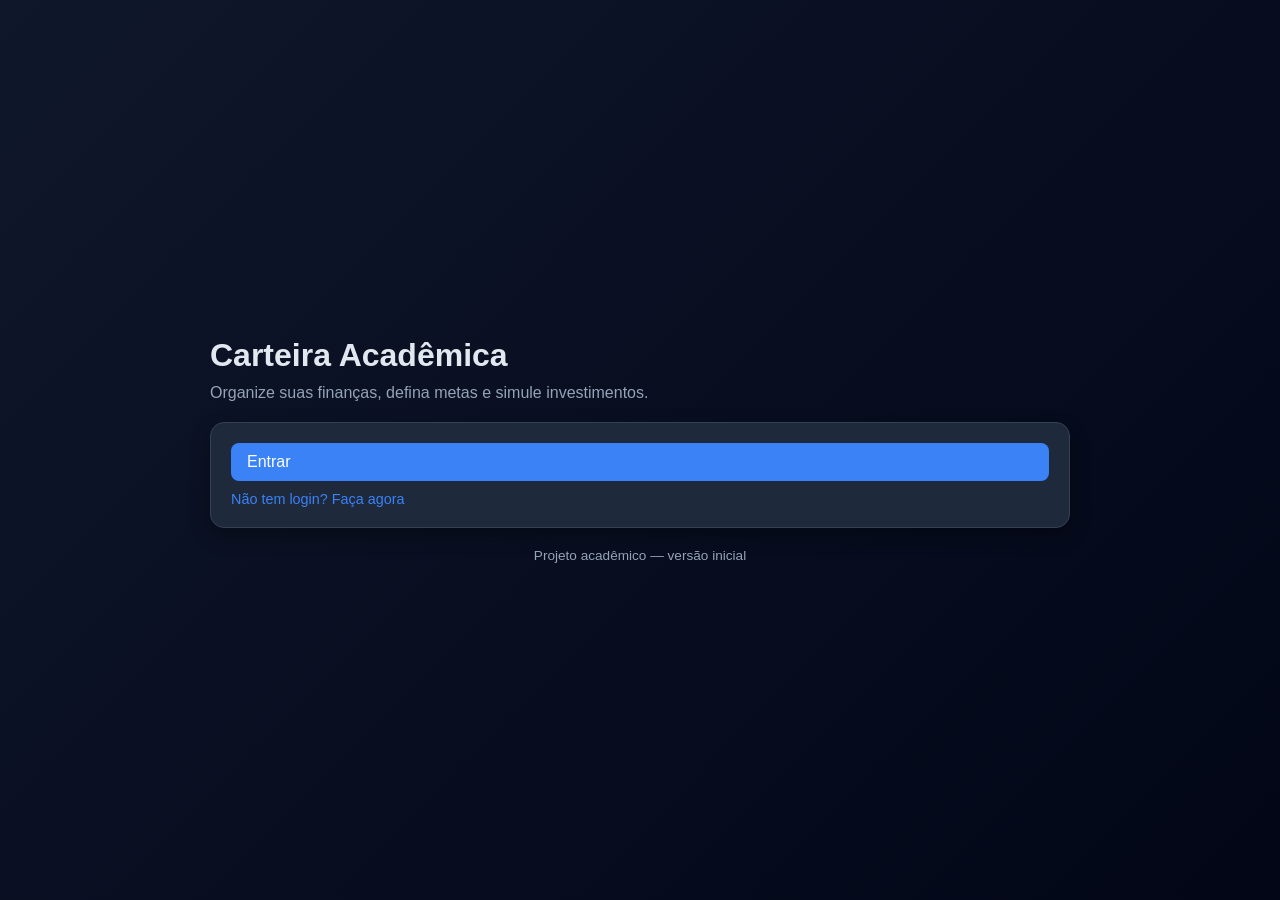
<file: progWeb1/index.html>
<!doctype html>
<html lang="pt-BR">
<head>
  <meta charset="utf-8" />
  <meta name="viewport" content="width=device-width,initial-scale=1" />
  <title>Carteira Acadêmica</title>
<link rel="stylesheet" href="assets/css/style.css">
</head>
<body>
  <main class="container">
    <h1>Carteira Acadêmica</h1>
    <p class="lead">Organize suas finanças, defina metas e simule investimentos.</p>

    <div class="card actions">
      <a class="btn" href="login.html">Entrar</a>
      <a class="link" href="register.html">Não tem login? Faça agora</a>
    </div>

    <footer class="small">Projeto acadêmico — versão inicial</footer>
  </main>
</body>
</html>
</file>
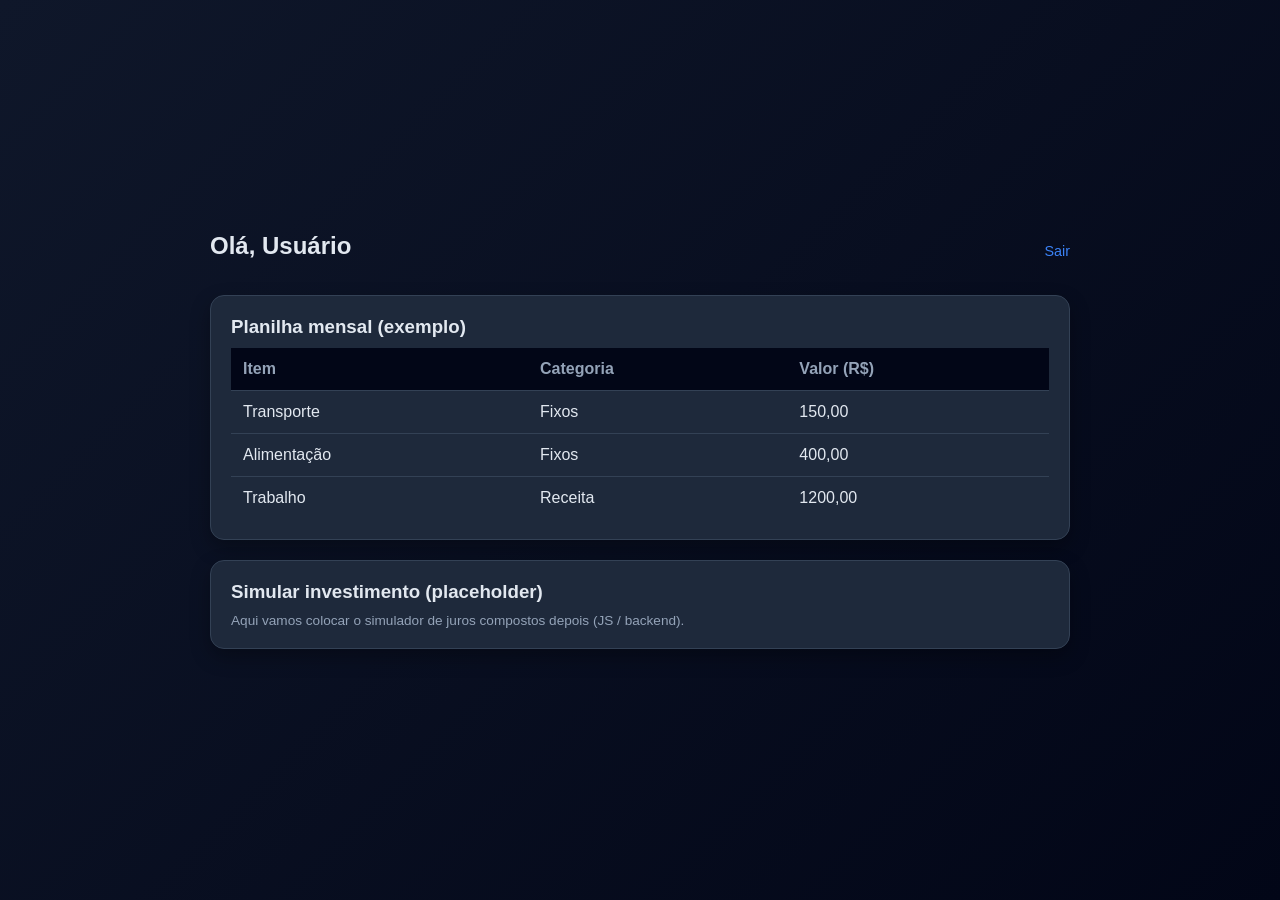
<file: progWeb1/dashboard.html>
<!doctype html>
<html lang="pt-BR">
<head>
  <meta charset="utf-8" />
  <meta name="viewport" content="width=device-width,initial-scale=1" />
  <title>Dashboard - Carteira Acadêmica</title>
  <link rel="stylesheet" href="assets/css/style.css">

</head>
<body>
  <main class="container">
    <header class="top">
      <h2>Olá, Usuário</h2>
      <a href="index.html" class="link">Sair</a>
    </header>

    <section class="card">
      <h3>Planilha mensal (exemplo)</h3>
      <table class="minimal-table">
        <thead>
          <tr><th>Item</th><th>Categoria</th><th>Valor (R$)</th></tr>
        </thead>
        <tbody>
          <tr><td>Transporte</td><td>Fixos</td><td>150,00</td></tr>
          <tr><td>Alimentação</td><td>Fixos</td><td>400,00</td></tr>
          <tr><td>Trabalho</td><td>Receita</td><td>1200,00</td></tr>
        </tbody>
      </table>
    </section>

    <section class="card">
      <h3>Simular investimento (placeholder)</h3>
      <p class="small">Aqui vamos colocar o simulador de juros compostos depois (JS / backend).</p>
    </section>
  </main>
</body>
</html>
</file>
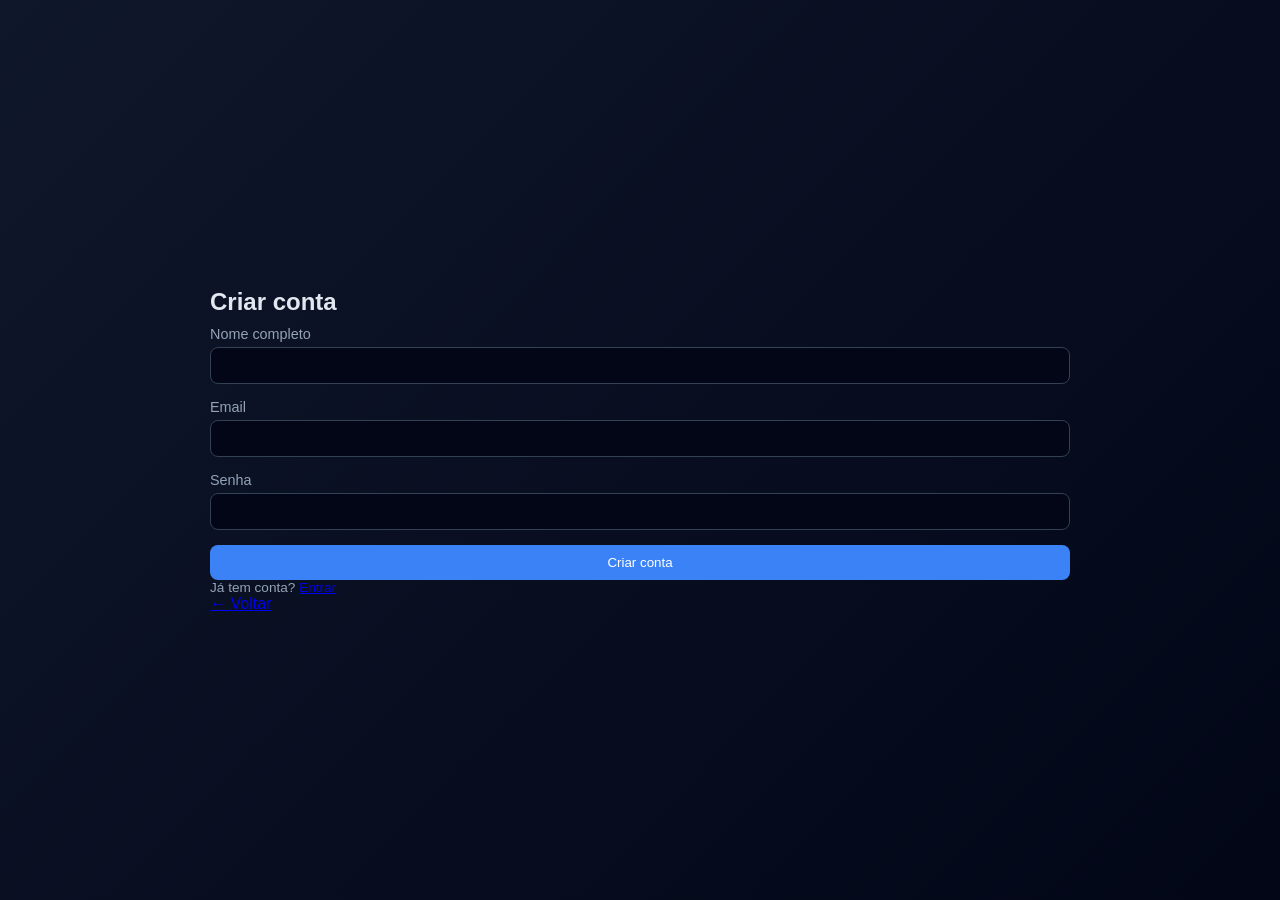
<file: progWeb1/register.html>
<!doctype html>
<html lang="pt-BR">
<head>
  <meta charset="utf-8" />
  <meta name="viewport" content="width=device-width,initial-scale=1" />
  <title>Criar Conta - Carteira Acadêmica</title>
<link rel="stylesheet" href="assets/css/style.css">
</head>
<body>
  <main class="container">
    <h2>Criar conta</h2>
    <form action="#" method="post" class="form">
      <label>Nome completo
        <input type="text" name="fullname" required />
      </label>
      <label>Email
        <input type="email" name="email" required />
      </label>
      <label>Senha
        <input type="password" name="password" required />
      </label>
      <button class="btn" type="submit">Criar conta</button>
    </form>

    <p class="small">
      Já tem conta? <a href="login.html">Entrar</a>
    </p>
    <p><a href="index.html">← Voltar</a></p>
  </main>
</body>
</html>
</file>
<file: progWeb1/assets/css/style.css>
/* RESET */
* {
  margin: 0;
  padding: 0;
  box-sizing: border-box;
  font-family: "Segoe UI", Roboto, Arial, sans-serif;
}

/* VARIÁVEIS (tema escuro) */
:root {
  --bg: #0f172a;
  --card: #1e293b;
  --primary: #3b82f6;
  --primary-hover: #2563eb;
  --text: #e2e8f0;
  --text-light: #94a3b8;
  --border: #334155;
  --success: #22c55e;
}

/* BODY */
body {
  background: linear-gradient(135deg, #0f172a, #020617);
  color: var(--text);
  min-height: 100vh;
  display: flex;
  align-items: center;
  justify-content: center;
}

/* CONTAINER */
.container {
  width: 100%;
  max-width: 900px;
  padding: 20px;
}

/* HEADER */
.top {
  display: flex;
  justify-content: space-between;
  align-items: center;
  margin-bottom: 25px;
}

/* CARD */
.card {
  background: var(--card);
  padding: 20px;
  border-radius: 14px;
  border: 1px solid var(--border);
  box-shadow: 0 8px 20px rgba(0, 0, 0, 0.3);
  margin-bottom: 20px;
}

/* TEXTOS */
h1, h2, h3 {
  margin-bottom: 10px;
}

.lead {
  color: var(--text-light);
  margin-bottom: 20px;
}

.small {
  font-size: 0.85rem;
  color: var(--text-light);
}

/* BOTÕES */
.btn {
  display: inline-block;
  background: var(--primary);
  color: white;
  padding: 10px 16px;
  border-radius: 8px;
  text-decoration: none;
  border: none;
  cursor: pointer;
  transition: 0.2s;
}

.btn:hover {
  background: var(--primary-hover);
  transform: translateY(-1px);
}

/* LINKS */
.link {
  color: var(--primary);
  text-decoration: none;
  font-size: 0.9rem;
}

.link:hover {
  text-decoration: underline;
}

/* FORM */
.form {
  display: flex;
  flex-direction: column;
  gap: 15px;
}

.form label {
  font-size: 0.9rem;
  color: var(--text-light);
  display: flex;
  flex-direction: column;
  gap: 5px;
}

.form input {
  padding: 10px;
  border-radius: 8px;
  border: 1px solid var(--border);
  background: #020617;
  color: var(--text);
  outline: none;
  transition: 0.2s;
}

.form input:focus {
  border-color: var(--primary);
  box-shadow: 0 0 0 1px var(--primary);
}

/* TABELA */
.minimal-table {
  width: 100%;
  border-collapse: collapse;
  margin-top: 10px;
}

.minimal-table th,
.minimal-table td {
  padding: 12px;
  text-align: left;
}

.minimal-table thead {
  background: #020617;
}

.minimal-table th {
  font-weight: 600;
  color: var(--text-light);
}

.minimal-table tbody tr {
  border-top: 1px solid var(--border);
  transition: 0.2s;
}

.minimal-table tbody tr:hover {
  background: rgba(59, 130, 246, 0.1);
}

/* ACTIONS */
.actions {
  display: flex;
  flex-direction: column;
  gap: 10px;
}

/* FOOTER */
footer {
  margin-top: 20px;
  text-align: center;
}

/* RESPONSIVO */
@media (max-width: 600px) {
  .container {
    padding: 15px;
  }

  .card {
    padding: 15px;
  }

  .top {
    flex-direction: column;
    gap: 10px;
    align-items: flex-start;
  }
}
</file>
